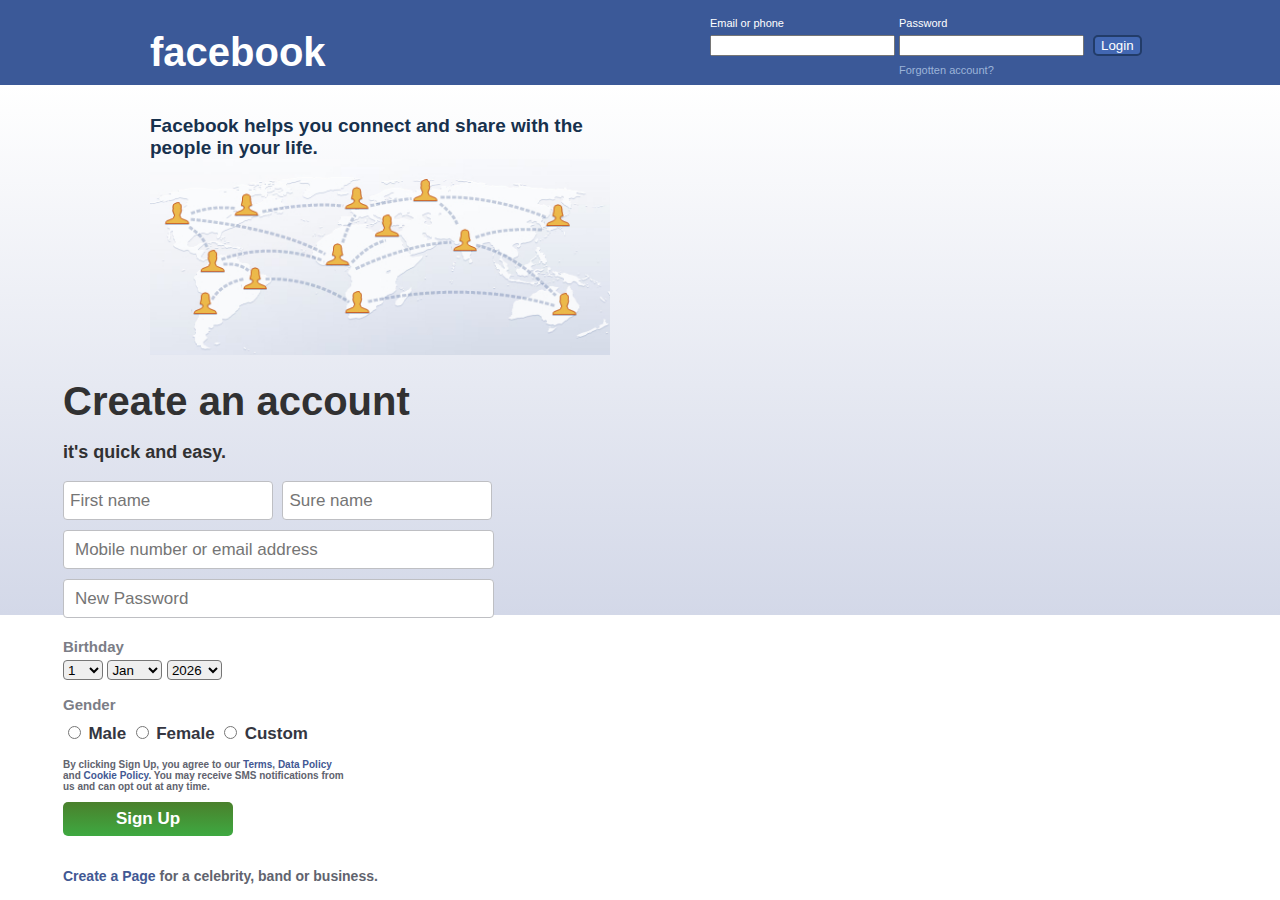
<file: FaceBookOldWebpage/index.html>
<!DOCTYPE html>
<html lang="en">
<head>
    <meta charset="UTF-8">
    <meta name="viewport" content="width=device-width, initial-scale=1.0">
    <title>Facebook - log in or sign up</title>
    <link rel="stylesheet" href="FBstyle.css" type="text/css">
</head>
<body>
    <div class="container">

    </div>
    <div class="header">
        <div class="logo">
            <a class="logo-text" href="index.html">facebook</a>

        </div>
        <div class="login">
            <form>
                <table class="login-controls">
                    <tr>
                        <td> <label class="login-label">Email or phone</label></td>
                        <td> <label class="login-label">Password</label></td>
                    </tr>
                    <tr>
                        <td><input type="text"></td>
                        <td><input type="text"></td>
                        <td><input class="submit-button" type="submit" value="Login" ></td>
                    </tr>
                    <tr>
                        <td></td>
                        <td> <a class="forgotten" href="forgotten.html">Forgotten account?</a></td>
                    </tr>

                </table>
            </form>

        </div>

    </div>
    <div class="main-body">
        <div class="left-section">
            <p class="para1">Facebook helps you connect and share with the <br>
                people in your life.</p>
                <img class="image" src="facebook.jpg" alt="Please wait to Load image">

        </div>
        <div class="right-section">
            <h1 class="right-h1">Create an account</h1>
            <p class="left-para1">it's quick and easy.</p>
            <form>
                <tr>
                    <td><input  class="name1" type="text" placeholder="First name"></td>
                    <td><input class="name2" type="text" placeholder="Sure name"></td>
                </tr><br>
                <tr>
                    <td><input class="name3" type="text" placeholder="Mobile number or email address"></td>
                </tr><br>
                    <td><input class="name4" type="text" placeholder="New Password"></td>
                </tr>
            </form>
               <!-- Your existing form fields here -->
               <p class="left-para2">Birthday</p>
               <select class="option-day" id="day">
                   <!-- Options for days -->
               </select>
               <select class="option-month" id="month">
                   <!-- Options for months -->
               </select>
               <select class="option-year" id="year">
                   <!-- Options for years -->
               </select>
               <p id="example-text"></p>
           </form>
           <p class="left-para3">Gender</p>
           <input type="radio" name="gender" id="male">
           <label class="Gender-text" for="male">Male</label>
           <input type="radio" name="gender" id="female">
           <label class="Gender-text" for="female">Female</label>
           <input type="radio" name="gender" id="custom">
           <label class="Gender-text" for="custom">Custom</label>
           <p class="left-para4">By clicking Sign Up, you agree to our <a href="Terms and condions" class="highlight-text">Terms</a>, <a href="Data Policy" class="highlight-text">Data Policy</a><br>
            and <a href="Cookies Policy" class="highlight-text"> Cookie Policy</a>. You may receive SMS notifications from <br>
            us and can opt out at any time.</p>
            <button class="button">
                <label class="text-button">Sign Up</label>
            </button>
            <br><br>
            <p class="left-para5"><a href="New page" class="highlight-text2">Create a Page</a> for a celebrity, band or business.</p>
       </div>
   </div>
   <div class="footer">
    <p></p>

   </div>

   <script>
       // Populate day options
       var daySelect = document.getElementById("day");
       for (var i = 1; i <= 31; i++) {
           var option = document.createElement("option");
           option.value = i;
           option.text = i;
           daySelect.add(option);
       }

       // Populate month options
       var monthSelect = document.getElementById("month");
       var months = ["Jan", "Feb", "Mar", "Apr", "May", "Jun", "Jul", "Aug", "Sep", "Oct", "Nov", "Dec"];
       for (var i = 0; i < months.length; i++) {
           var option = document.createElement("option");
           option.value = i + 1;
           option.text = months[i];
           monthSelect.add(option);
       }

       // Populate year options
       var yearSelect = document.getElementById("year");
       var currentYear = new Date().getFullYear();
       for (var i = currentYear; i >= currentYear - 100; i--) {
           var option = document.createElement("option");
           option.value = i;
           option.text = i;
           yearSelect.add(option);
       }

       // Display example text
       var exampleText = document.getElementById("example-text");
       daySelect.addEventListener("change", updateExampleText);
       monthSelect.addEventListener("change", updateExampleText);
       yearSelect.addEventListener("change", updateExampleText);

       function updateExampleText() {
           var day = daySelect.value;
           var monthIndex = monthSelect.value - 1;
           var year = yearSelect.value;
           exampleText.textContent = "Example: " + day + " " + months[monthIndex] + " " + year;
       }
   </script>
</body>
</html>
</file>
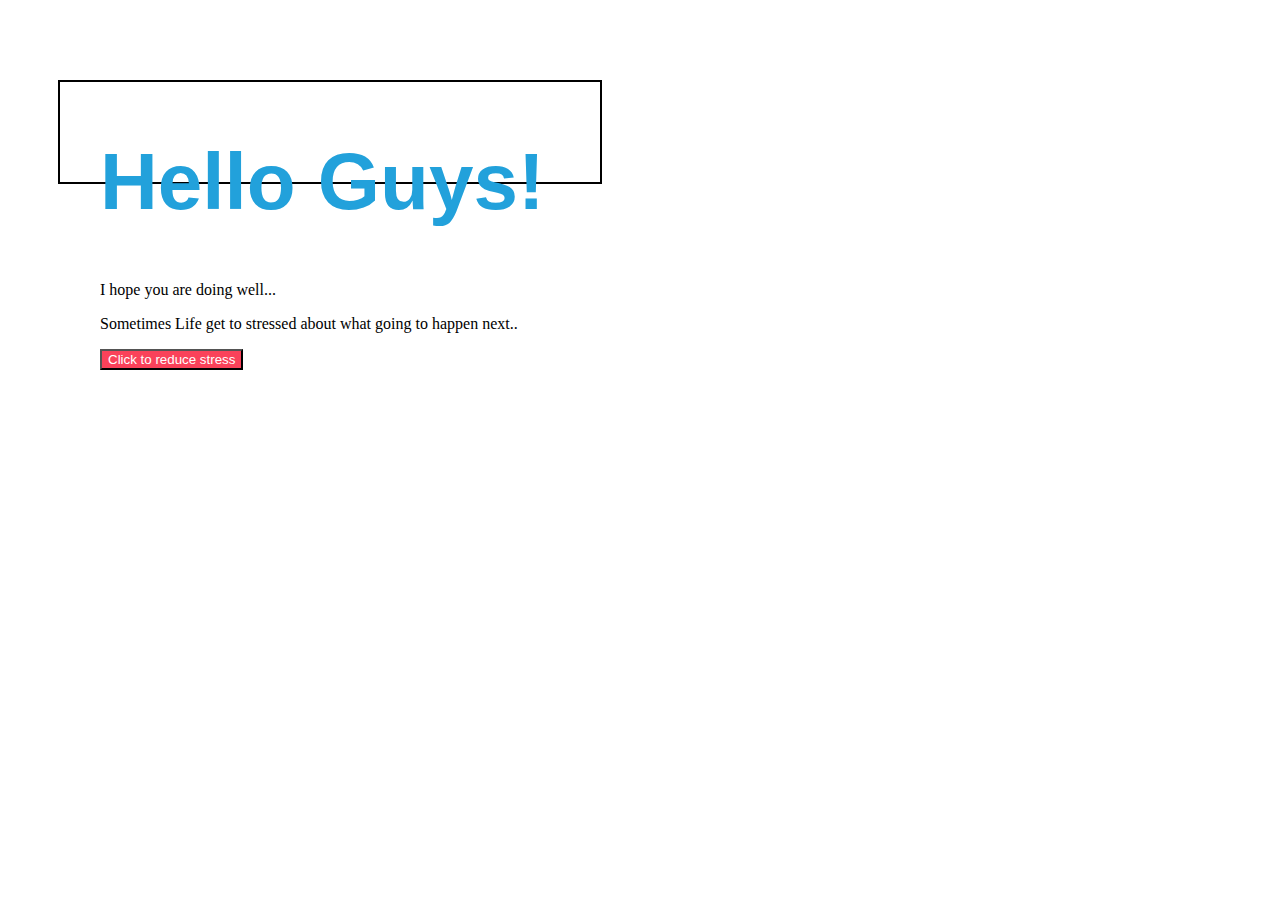
<file: Hello.html>
<!DOCTYPE html>
<html lang="en">
<head>
    <meta charset="UTF-8">
    <meta name="viewport" content="width=device-width, initial-scale=1.0">
    <title>Introduction</title>
    <style>
    </style>
    <link href="Style.css" type="text/css" rel="stylesheet">
</head>
<body>
    <div>
    <h1 class="heading">Hello Guys!</h1>
    <p class="para">I hope you are doing well...</p>
    <p>Sometimes Life get to stressed about what going to happen next..</p>
    <button>Click to reduce stress</button>
</div>
</body>
</html>
</file>
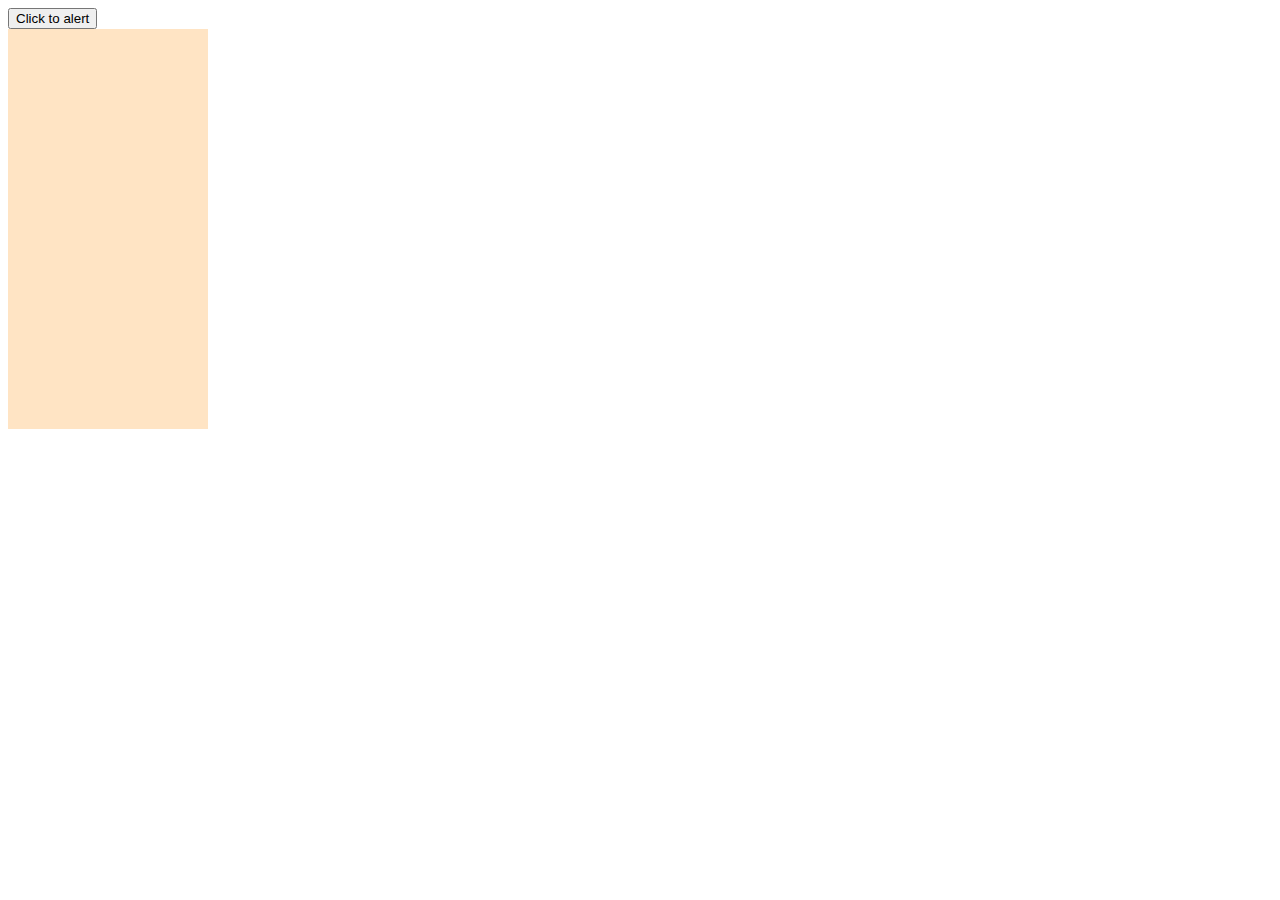
<file: sample.html>
<!DOCTYPE html>
<html lang="en">
<head>
    <meta charset="UTF-8">
    <meta name="viewport" content="width=device-width, initial-scale=1.0">
    <title>Document</title>
</head>
<body>
    <button id="btn">Click to alert</button>
    <div style="width: 200px; height: 400px; background-color: bisque;" id="box">
    
    </div>


    <script src="https://code.jquery.com/jquery-3.7.1.js" integrity="sha256-eKhayi8LEQwp4NKxN+CfCh+3qOVUtJn3QNZ0TciWLP4=" crossorigin="anonymous"></script>
    <script>
        $(document).ready(function(){
            $('#btn').click(function(){
                $("#box").fadeToggle(850)
            })
            $("#btn").mouseenter(function(){
                $(this).css({"background":"black","color":"white"})
            })  
            $("#btn").mouseout(function(){
               $(this).css({"background":"white","color":"black"})
            })
            
        })
    </script>
</body>
</html>
</file>
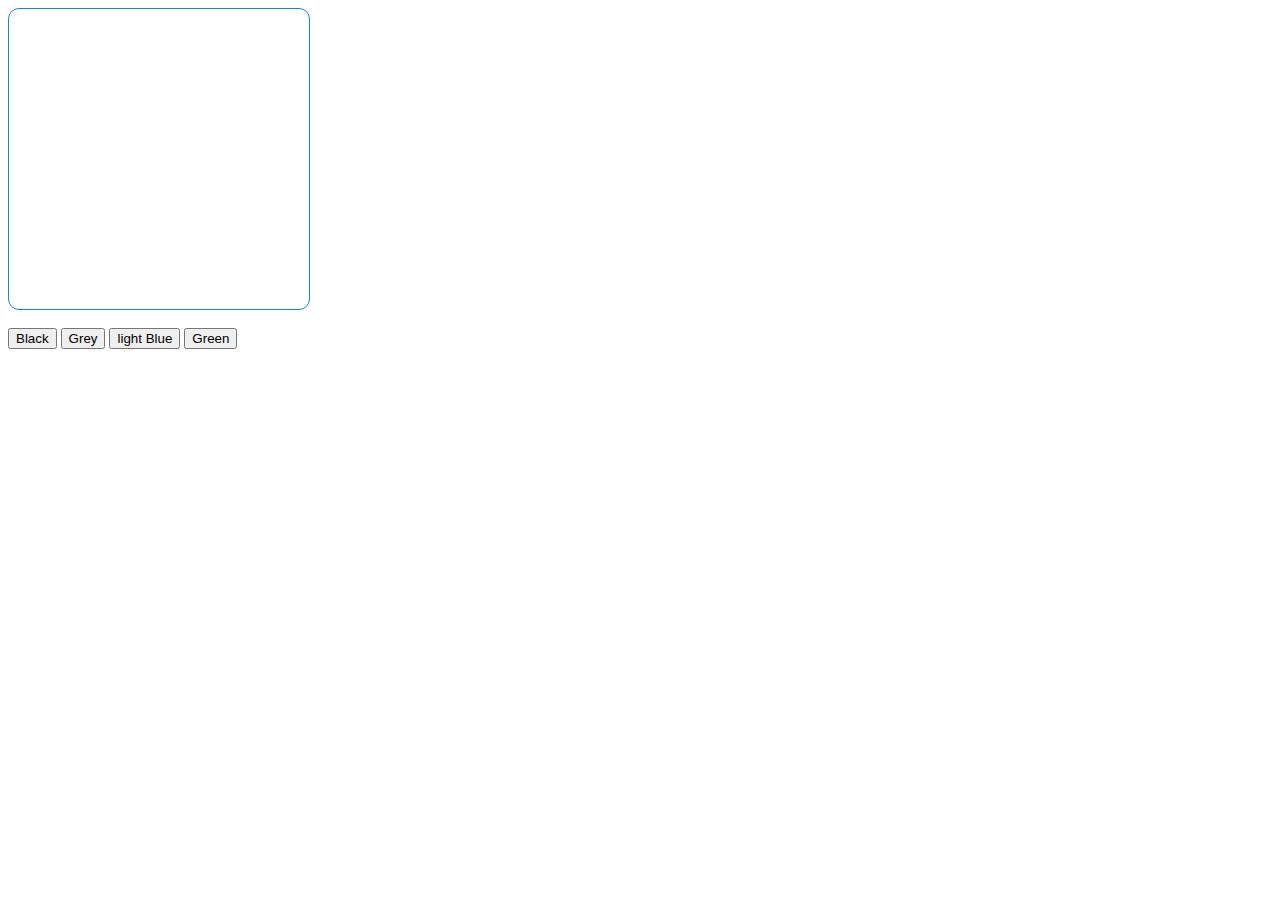
<file: FaceBookOldWebpage/Javascript/Test.html>
<!DOCTYPE html>
<html lang="en">
<head>
    <meta charset="UTF-8">
    <meta name="viewport" content="width=device-width, initial-scale=1.0">
    <title>Document</title>
</head>
<style>
    #screen{
        width: 300px;
        height: 300px;
        border: solid 1px #108adc;
        border-radius: 11px;
    }
</style>
<body>
    <div id="screen">
    </div>
    <br>
    <button onclick="color('black')">Black</button>
    <button onclick="color('grey')">Grey</button>
    <button onclick="color('#219de1')">light Blue</button>
    <button onclick="color('green')">Green</button>
   <script>
    function color(col)
    {
        document.getElementById("screen").style.background=col
    }
   </script>
</body>
</html>
</file>
<file: FaceBookOldWebpage/FBstyle.css>
body {
    margin: 0%;
    font-family: Helvetica Neue, Helvetica, Arial,
    sans—serif;
}
.header {
    width: 100%;
    background-color: #3b5998;
    height: 85px;
}
.logo {
    width: 50%;
    padding-top: 30px;
    color: white;
    float: left;
}
.login {
    width: 50%;
    color: white;
    float: left;
    padding-top: 10px;
}
.logo-text {
    color: white;
    font-size: 40px;
    font-weight: bold;
    text-decoration: none; 
    margin-left: 150px;
}
.login-label {
    color: white;
    font-size: 11px;
}
.login-controls {
    padding-left: 67px;
}
.forgotten {
    color: #fff;
    font-size: 11px;
    text-decoration: none;
    color: #9cb4d8;

}
.submit-button {
    background: #4267b2;
    color: #fff;
    border: 2px solid #223c69;
    border-radius: 5px; 
    cursor: pointer;
    margin-left: 5px;
    cursor: pointer;
}
.submit-button:hover {
    background: linear-gradient(to bottom, #29487d ,#577bb9);
}
.left-section {
    width: 35%;
    float: left;
    padding-left: 150px;
    padding-top: 30px;
}
.right-section {
    width: 50%;
    float: left;
    padding-left: 63px;
    height: 476px;
    
}
.main-body {
    background: linear-gradient(white, #D3D8E8);
    width: 100%;
    height: 530px;
}
.para1 {
    font-size: 19px;
    font-weight: bold;
    color: #17314d;
    margin: 0%;
}
.image {
    width: 460px;
}
.right-h1 {
    font-size: 40px;
    color: #313132;
    padding-top: 20px;
    margin: 0%;
}
.left-para1 {
    font-size: 18px;
    font-weight: bold;
    color: #313132;
}
.name1 {
    font-size: 17px;
    color: black;
    border-radius: 4px;
    border: 1px solid #bebfc3;
    height: 35px;
    border-width: 1px;
    margin-bottom: 10px;
    padding-left: 6px;
    width: 200px; 
    height: 35px;
}
.name2 {
    font-size: 17px;
    color: black;
    border-radius: 4px;
    border: 1px solid #bebfc3;
    height: 35px;
    border-width: 1px;
    margin-bottom: 10px;
    margin-left: 5px;
    padding-left: 6px;
    width: 200px; 
    height: 35px;
}
.name3 {
    font-size: 17px;
    color: black;
    border-radius: 4px;
    border: 1px solid #bebfc3;
    height: 35px;
    border-width: 1px;
    margin-bottom: 10px;
    padding-left: 11px;
    width: 416px;
}
.name4 {
    font-size: 17px;
    color: black;
    border-radius: 4px;
    border: 1px solid #bebfc3;
    height: 35px;
    border-width: 1px;
    margin-bottom: 10px;
    padding-left: 11px;
    width: 416px;
}
.left-para2 {
    font-size: 15px;
    font-weight: bold;
    color: #7b7d86;
    padding-top: 10px;
    padding-bottom: 5px;
    margin: 0%;
}
.option-day {
    border-color: 1px solid  #bebfc3;
    width: 40px;
    height: 20px;
    border-radius: 4px;
    margin: 0%;
}
.option-month {
    border-color: 1px solid  #bebfc3;
    width: 55px;
    height: 20px;
    border-radius: 4px;
    margin: 0%;
}
.option-year {
    border-color: 1px solid  #bebfc3;
    width: 55px;
    height: 20px;
    border-radius: 4px;
    margin: 0%;
}
.left-para3 {
    font-size: 15px;
    font-weight: bold;
    color: #7b7d86;
    padding-bottom: 10px;
    margin: 0%;
}
.Gender-text {
    font-size: 17px;
    color: #343641;
    font-weight: bold;
    
}
.left-para4 {
    color: #61636e;
    font-size: 10px;
    font-weight: bold;
    padding-top: 5px;
}
.highlight-text {
    color:#425893;
    font-weight: bold;
    text-decoration: none;
    padding-top: 5px;
}
.button {
    display: inline-block;
    width: 170px;
    padding: 7px 10px;
    border: none;
    border-radius: 5px;
    color: #fff;
    font-size: 17px;
    font-weight: bold;
    text-align: center;
    text-decoration: none;
    background: linear-gradient(to top, #3ea941, #4a802c); /* Green gradient background */
    cursor: pointer;
}

.button:hover {
    background: linear-gradient(to top, #47954b, #369037); /* Darker gradient on hover */
}
.left-para5 {
    font-size: 14px;
    color: #61636e;
    font-weight: bold;
}
.highlight-text2 {
    color:#425893;
    font-size: 14px;
    font-weight: bold;
    text-decoration: none;
}
</file>
<file: Style.css>
button{
    background-color:#fa425a;
    color: white;
}
.heading{
    font-size: 80px;
    font-family: sans-serif;
    color: #22a1db;
}
.para{
    font-size: 20x;
    font-family: Georgia, 'Times New Roman', Times, serif;
    color: black;
}
div{
    height: 100px;
    width: 500px;
    margin-top: 80px;
    margin-left: 50PX;
    padding-left: 40px;
    border: 2px solid;

}
</file>
